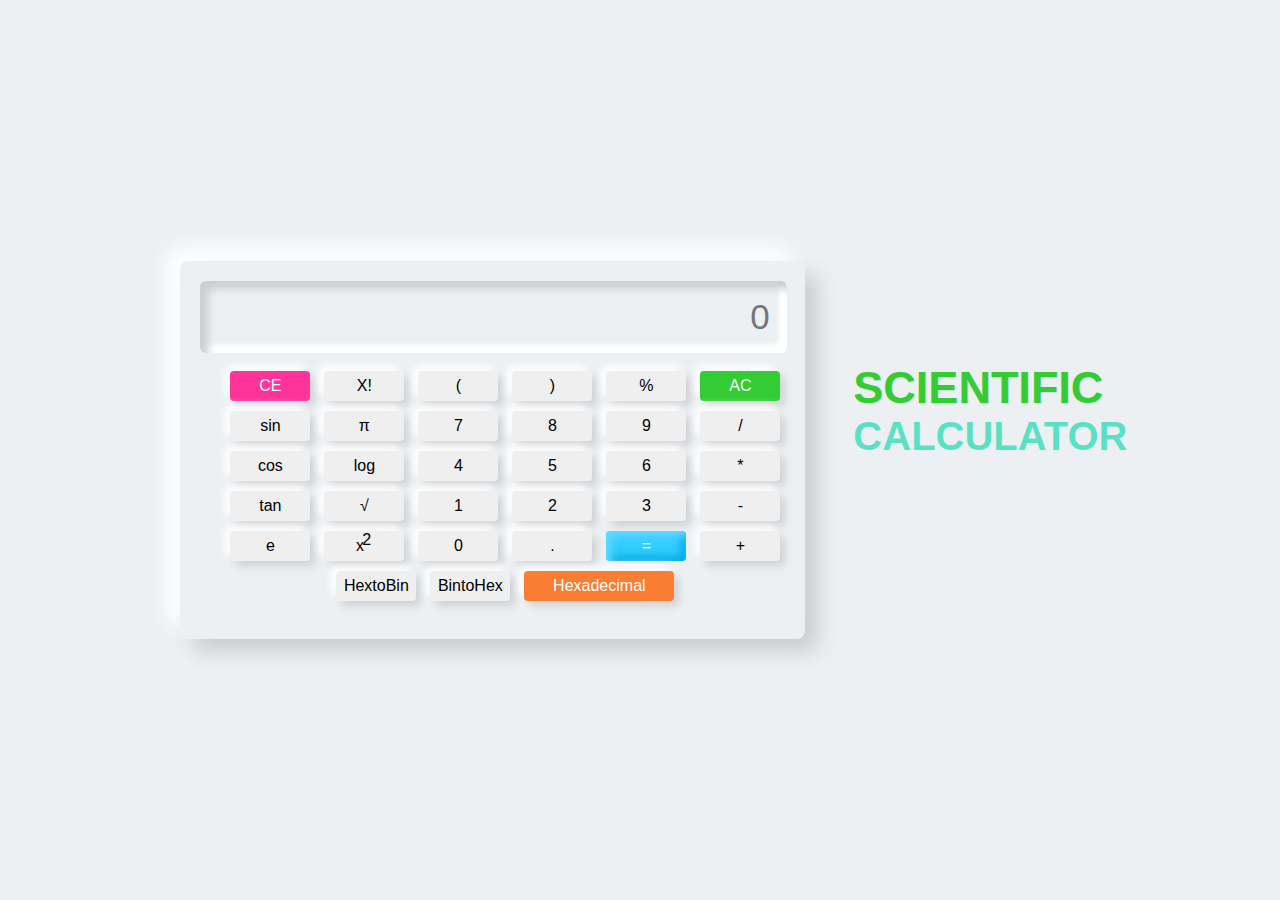
<file: index.html>
<!DOCTYPE html>
<html lang="en">
<head>
    <meta charset="UTF-8">
    <meta http-equiv="X-UA-Compatible" content="IE=edge">
    <meta name="viewport" content="width=device-width, initial-scale=1.0">
    <title>Scientific Calculator</title>
    <link rel="stylesheet" href="style.css">
</head>
<body>
    <div class="container">
        <div class="display">
            <input id ="screen" type="text" placeholder="0">
        </div>
        <div class="btns">
            <div class="row">
                <button id="ce" onclick="backspc()">CE</button>
                <button onclick="fact()">X!</button>
                <button class="btn">(</button>
                <button class="btn">)</button>
                <button class="btn">%</button> 
                <button id="ac" onclick="screen.value=''">AC</button>
            </div>
            <div class="row">
                <button onclick="sin()">sin</button>
                <button onclick="pi()">π</button>
                <button class="btn">7</button>
                <button class="btn">8</button>
                <button class="btn">9</button> 
                <button class="btn">/</button>
            </div>
            <div class="row">
                <button onclick="cos()">cos</button>
                <button onclick="log()">log</button>
                <button class="btn">4</button>
                <button class="btn">5</button>
                <button class="btn">6</button> 
                <button class="btn">*</button>
            </div>
            <div class="row">
                <button onclick="tan()">tan</button>
                <button onclick="sqrt()">√</button>
                <button class="btn">1</button>
                <button class="btn">2</button>
                <button class="btn">3</button> 
                <button class="btn">-</button>
            </div>
            <div class="row">
                <button onclick="e()">e</button>
                <button onclick="pow()">x<span style="position: relative; bottom: .4em; right: .1em;">2</span> </button>
                <button class="btn">0</button>
                <button class="btn">.</button>
                <button id="eval" onclick="screen.value=eval(screen.value)">=</button> 
                <button class="btn">+</button>
            </div>
            <div class="row">
                <button onclick="hex2bin()">HextoBin</button>
                <button onclick="bin2hex()">BintoHex</button>
                <a href="https://vedang2003.github.io/index2.html" target="_self"><button id="mode">Hexadecimal</button></a>
            </div>

        </div>
    </div>
    <h2><span>SCIENTIFIC</span><br>CALCULATOR <br></h2>
</body>
<script src="calc.js"></script>
</html>
</file>
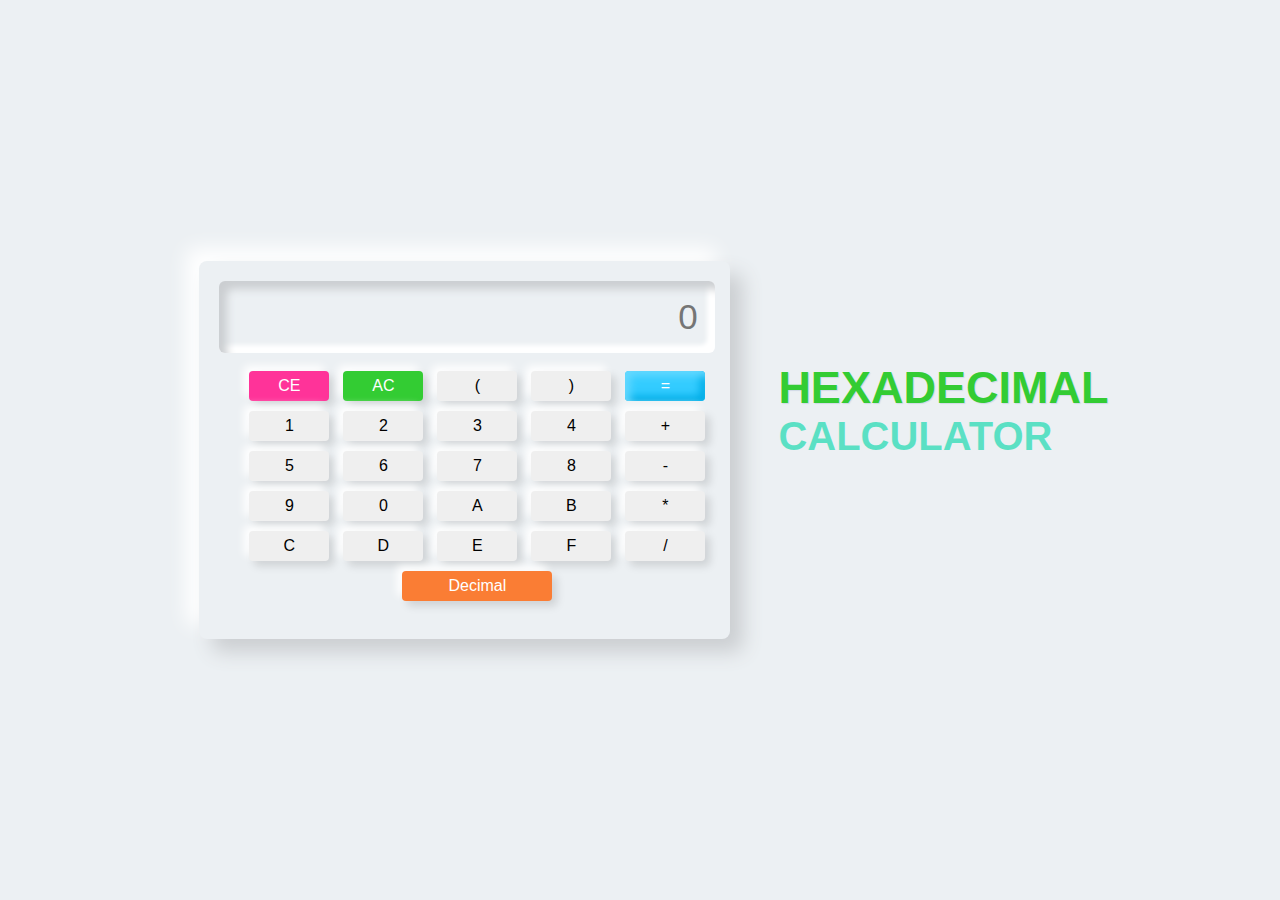
<file: index2.html>
<!DOCTYPE html>
<html lang="en">
<head>
    <meta charset="UTF-8">
    <meta http-equiv="X-UA-Compatible" content="IE=edge">
    <meta name="viewport" content="width=device-width, initial-scale=1.0">
    <title>Scientific Calculator</title>
    <link rel="stylesheet" href="style2.css">
</head>
<body>
    <div class="container">
        <div class="display">
            <input id ="screen" type="text" placeholder="0">
        </div>
        <div class="btns">
            <div class="row">
                <button id="ce" onclick="backspc()">CE</button>
                <button id="ac" onclick="screen.value=''">AC</button>
                <button class="btn">(</button>
                <button class="btn">)</button>
                <button id="eval" onclick="calc()">=</button>
            </div>
            <div class="row">
                <button class="btn">1</button>
                <button class="btn">2</button>
                <button class="btn">3</button>
                <button class="btn">4</button> 
                <button class="btn">+</button>
            </div>
            <div class="row">
                <button class="btn">5</button>
                <button class="btn">6</button>
                <button class="btn">7</button>
                <button class="btn">8</button> 
                <button class="btn">-</button>
            </div>
            <div class="row">
                <button class="btn">9</button>
                <button class="btn">0</button>
                <button class="btn">A</button>
                <button class="btn">B</button> 
                <button class="btn">*</button>
            </div>
            <div class="row">
                <button class="btn">C</button>
                <button class="btn">D</button>
                <button class="btn">E</button>
                <button class="btn">F</button> 
                <button class="btn">/</button>
            </div>
            <div class="row">
                <a href="https://vedang2003.github.io/"><button id="mode">Decimal</button></a>
            </div>

        </div>
    </div>
    <h2><span>HEXADECIMAL</span><br>CALCULATOR <br></h2>
</body>
<script src="script2.js"></script>
</html>
</file>
<file: style.css>
body 
    {
        padding: 0;
        margin: 0;
        display: flex;
        justify-content: center;
        align-items: center;
        min-height: 100vh;
        user-select: none;
        background: #ecf0f3;
    }

    .container 
    {   margin-left:1.7em;
        padding: 20px;
        border-radius: 8px;
        box-shadow: 13px 13px 20px #cbced1,
                  -13px -13px 20px #ffffff; 
    }

.display #screen
{
    width: 97%;
    height: 70px;
    font-size: 35px;
    outline: none;
    border: none;
    text-align: right;
    padding-right: 0.5em;
    background: #ecf0f3;
    border-radius: 6px;
    box-shadow: inset 8px 8px 8px #cbced1,
                inset -8px -8px 4px #ffffff;
}
.btns
{
    width:100%;
    margin: 0.8em;
    display: flex;
    justify-content: center;
    align-items: center;
    flex-direction: column;
}
.btns .row button
{
    width: 80px;
    height: 30px;
    font-size: 16px;
    border: none;
    outline: none;
    margin: 5px;
    border-radius: 4px;
    box-shadow:5px 5px 8px #00000020,
               -5px -5px 8px #ffffff;
               transition: 0.1s;

}
.btns .row button:hover
{
    box-shadow: inset 5px 5px 8px rgba(16,16,16,.10),
                inset -5px -5px 8px #ffffff;
                background: #fff;

}
#eval 
{
    background: #33ccff;
    color: #fff;
    box-shadow: inset 5px 5px 8px #66d9ff,
                inset -5px -5px 8px #00ace6;
}

#eval:hover 
{
    box-shadow: inset 5px 5px 8px #00ace6,
                inset -5px -5px 8px #00ace6;
}

#ac 
{
    background: #33cc33;
    color: #fff;
}

#ac:hover 
{
    box-shadow: inset 5px 5px 8px #2eb82e,
                inset -5px -5px 8px #33cc33;
}

#ce 
{
    background: #ff3399;
    color: #fff;
}

#ce:hover 
{
      box-shadow: inset 5px 5px 8px #e60073,
                  inset -5px -5px 8px #ff3399;
}
#mode 
{
    width: 150px;
    background: #fa7d34;
    color: #fff;
}

#mode:hover 
{
      box-shadow: inset 5px 5px 8px #f55b01,
                  inset -5px -5px 8px #fa7d34;
}
@media screen and(min-width: 320px) and (max-width: 630px){
    .container{
        width:60%;
    }
    
}
    /*================= Heading Css =================*/
    h2

    {
        font-size: 40px;
        position: relative;  
        bottom: 1em; 
        margin-left: 1.2em;
        font-family: sans-serif;
        color: rgba(26, 218, 176, 0.685);
        text-transform: uppercase;
        text-shadow: 1px 1px 1px #d1d9e6,                 
    }

    h2 span
    {
    color: #33cc33;
    font-size: 45px;
    text-shadow: 1px 1px 1px #d1d9e6;
   
    }
</file>
<file: style2.css>
body 
    {
        padding: 0;
        margin: 0;
        display: flex;
        justify-content: center;
        align-items: center;
        min-height: 100vh;
        user-select: none;
        background: #ecf0f3;
    }

    .container 
    {   margin-left:1.7em;
        padding: 20px;
        border-radius: 8px;
        box-shadow: 13px 13px 20px #cbced1,
                  -13px -13px 20px #ffffff; 
    }

.display #screen{
    width: 97%;
    height: 70px;
    font-size: 35px;
    outline: none;
    border: none;
    text-align: right;
    padding-right: 0.5em;
    background: #ecf0f3;
    border-radius: 6px;
    box-shadow: inset 8px 8px 8px #cbced1,
                inset -8px -8px 4px #ffffff;
  }
    
.btns
{
    width:100%;
    margin: 0.8em;
    display: flex;
    justify-content: center;
    align-items: center;
    flex-direction: column;
}
.btns .row button
{
    width: 80px;
    height: 30px;
    font-size: 16px;
    border: none;
    outline: none;
    margin: 5px;
    border-radius: 4px;
    box-shadow:5px 5px 8px #00000020,
               -5px -5px 8px #ffffff;
               transition: 0.1s;

}
.btns .row button:hover
{
    box-shadow: inset 5px 5px 8px rgba(16,16,16,.10),
                inset -5px -5px 8px #ffffff;
                background: #fff;

}
#eval 
{
    background: #33ccff;
    color: #fff;
    box-shadow: inset 5px 5px 8px #66d9ff,
                inset -5px -5px 8px #00ace6;
}

#eval:hover 
{
    box-shadow: inset 5px 5px 8px #00ace6,
                inset -5px -5px 8px #00ace6;
}

#ac 
{
    background: #33cc33;
    color: #fff;
}

#ac:hover 
{
    box-shadow: inset 5px 5px 8px #2eb82e,
                inset -5px -5px 8px #33cc33;
}

#ce 
{
    background: #ff3399;
    color: #fff;
}

#ce:hover 
{
      box-shadow: inset 5px 5px 8px #e60073,
                  inset -5px -5px 8px #ff3399;
}
#mode 
{
    width: 150px;
    background: #fa7d34;
    color: #fff;
}

#mode:hover 
{
      box-shadow: inset 5px 5px 8px #f55b01,
                  inset -5px -5px 8px #fa7d34;
}
@media screen and(min-width: 320px) and (max-width: 630px){
    .container{
        width:60%;
    }
    
}
    /*================= Heading Css =================*/
    h2

    {
        font-size: 40px;
        position: relative;  
        bottom: 1em; 
        margin-left: 1.2em;
        font-family: sans-serif;
        color: rgba(26, 218, 176, 0.685);
        text-transform: uppercase;
        text-shadow: 1px 1px 1px #d1d9e6,                 
    }

    h2 span
    {
    color: #33cc33;
    font-size: 45px;
    text-shadow: 1px 1px 1px #d1d9e6;
   
    }
</file>
